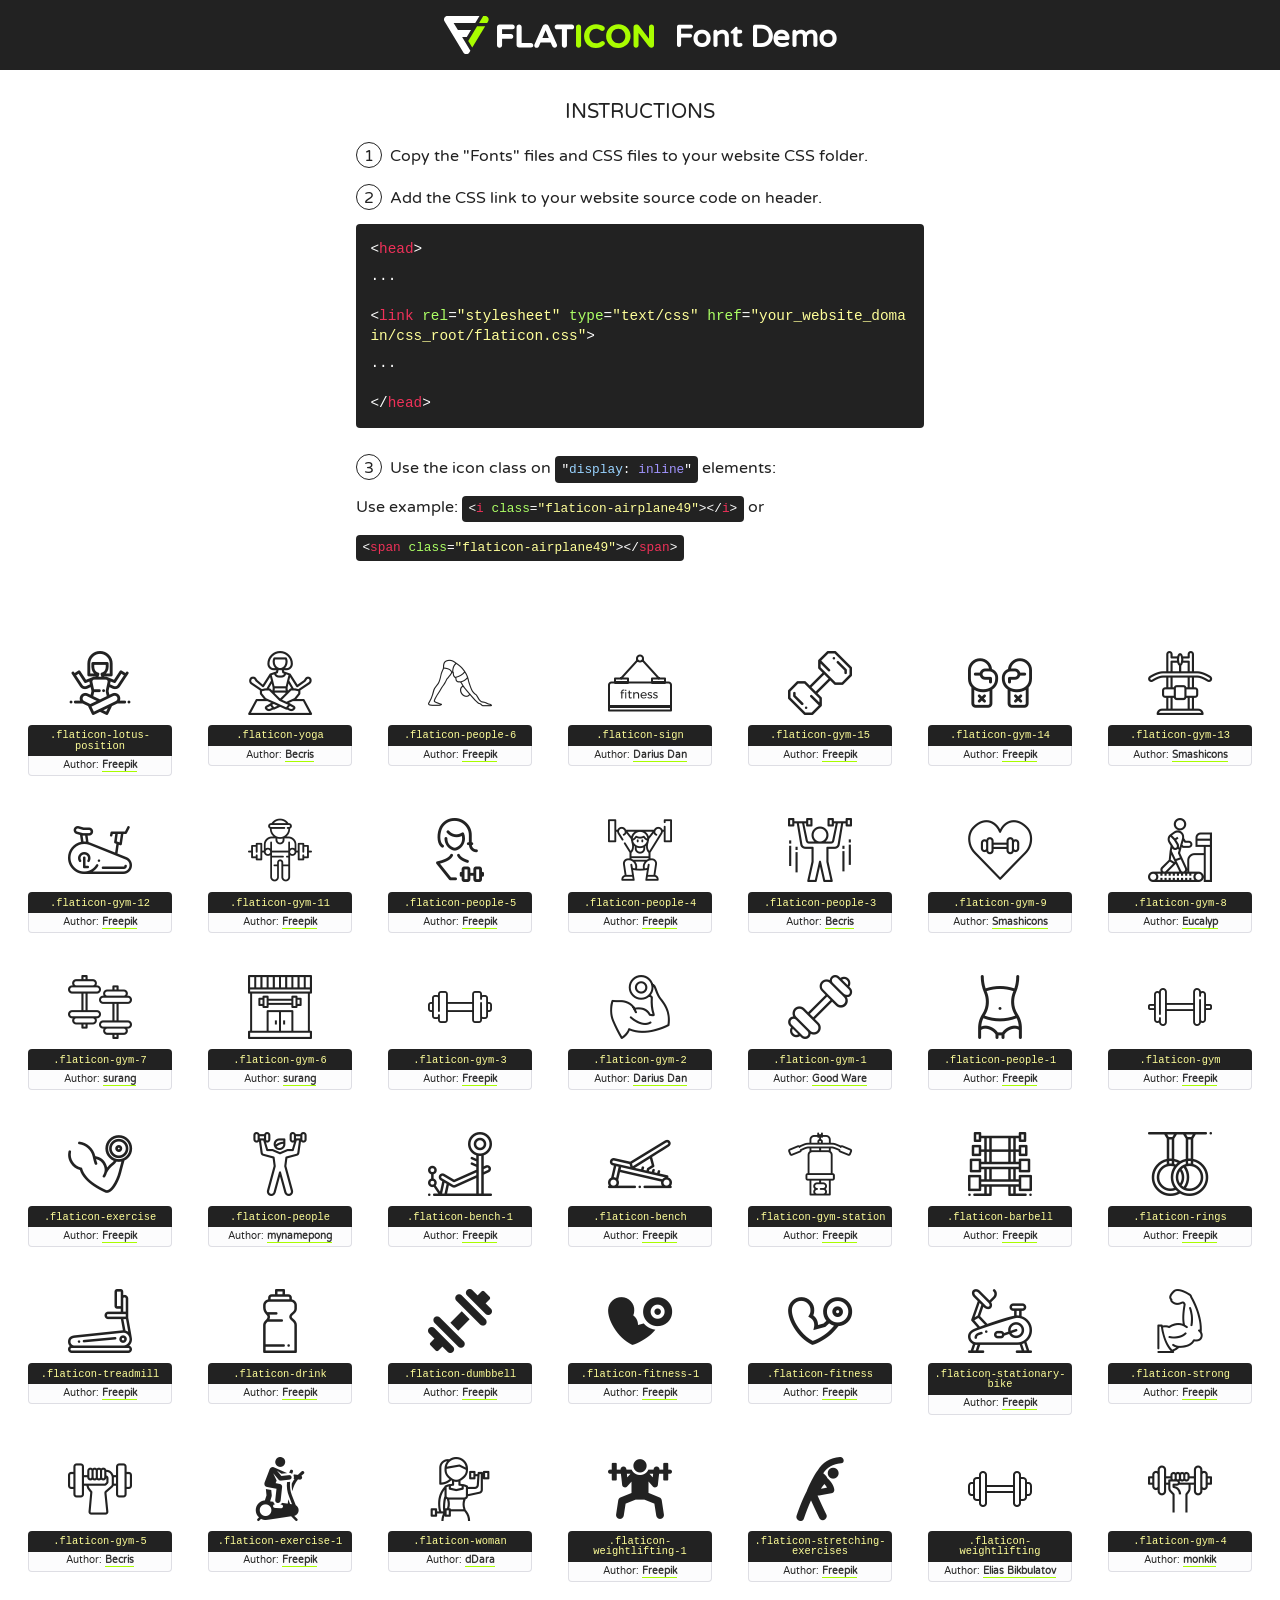
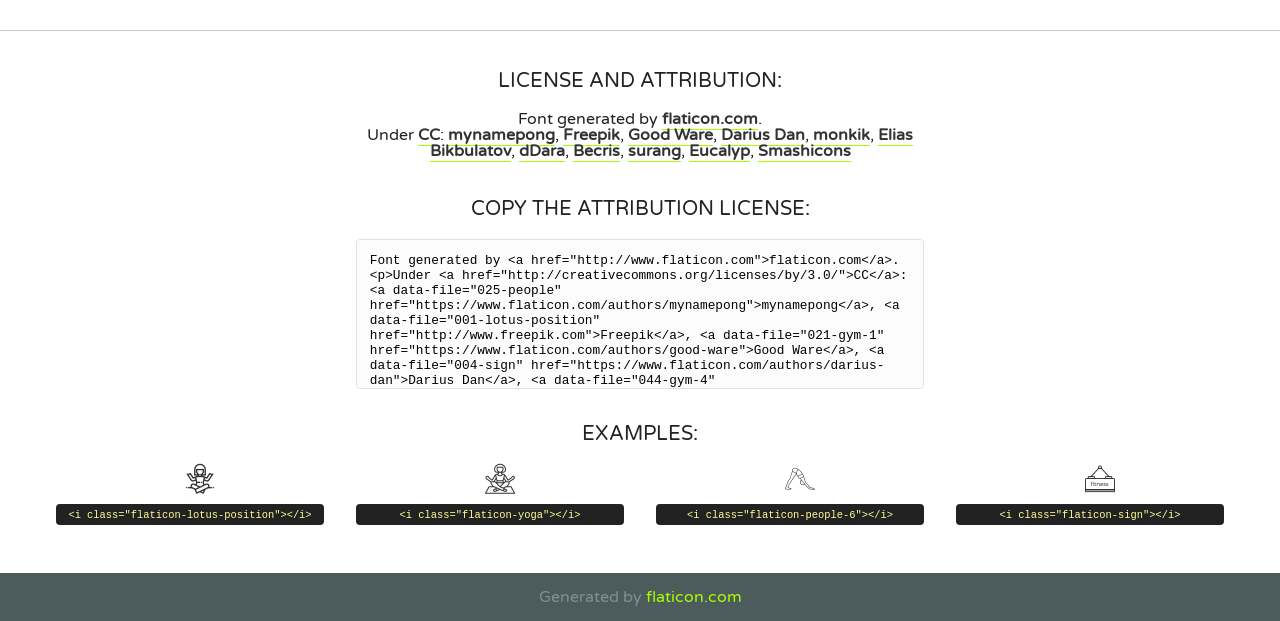
<file: static/plugin/flaticon/flaticon.html>
<!DOCTYPE html>
<!--
  Flaticon icon font: Flaticon
  Creation date: 05/05/2018 15:25
-->
<html>
<!DOCTYPE html>
<html>

<head>
    <title>Flaticon WebFont</title>
    <link href="http://fonts.googleapis.com/css?family=Varela+Round" rel="stylesheet" type="text/css" />
    <link rel="stylesheet" type="text/css" href="flaticon.css">
    <meta charset="UTF-8">
    <style>
    html, body, div, span, applet, object, iframe,
    h1, h2, h3, h4, h5, h6, p, blockquote, pre,
    a, abbr, acronym, address, big, cite, code,
    del, dfn, em, img, ins, kbd, q, s, samp,
    small, strike, strong, sub, sup, tt, var,
    b, u, i, center,
    dl, dt, dd, ol, ul, li,
    fieldset, form, label, legend,
    table, caption, tbody, tfoot, thead, tr, th, td,
    article, aside, canvas, details, embed, 
    figure, figcaption, footer, header, hgroup, 
    menu, nav, output, ruby, section, summary,
    time, mark, audio, video {
        margin: 0;
        padding: 0;
        border: 0;
        font-size: 100%;
        font: inherit;
        vertical-align: baseline;
    }
    /* HTML5 display-role reset for older browsers */
    article, aside, details, figcaption, figure, 
    footer, header, hgroup, menu, nav, section {
        display: block;
    }
    body {
        line-height: 1;
    }
    ol, ul {
        list-style: none;
    }
    blockquote, q {
        quotes: none;
    }
    blockquote:before, blockquote:after,
    q:before, q:after {
        content: '';
        content: none;
    }
    table {
        border-collapse: collapse;
        border-spacing: 0;
    }
    body {
        font-family: 'Varela Round', Helvetica, Arial, sans-serif;
        font-size: 16px;
        color: #222;
    }
    a {
        color: #333;
        border-bottom: 1px solid #a9fd00;
        font-weight: bold;
        text-decoration: none;
    }
    * {
        -moz-box-sizing: border-box;
        -webkit-box-sizing: border-box;
        box-sizing: border-box;
        margin: 0;
        padding: 0;
    }
    [class^="flaticon-"]:before, [class*=" flaticon-"]:before, [class^="flaticon-"]:after, [class*=" flaticon-"]:after {
        font-family: Flaticon;
        font-size: 30px;
        font-style: normal;
        margin-left: 20px;
        color: #333;
    }
    .wrapper {
        max-width: 600px;
        margin: auto;
        padding: 0 1em;
    }
    .title {
        font-size: 1.25em;
        text-align: center;
        margin-bottom: 1em;
        text-transform: uppercase;
    }
    header {
        text-align: center;
        background-color: #222;
        color: #fff;
        padding: 1em;
    }
    header .logo {
        width: 210px;
        height: 38px;
        display: inline-block;
        vertical-align: middle;
        margin-right: 1em;
        border: none;
    }
    header strong {
        font-size: 1.95em;
        font-weight: bold;
        vertical-align: middle;
        margin-top: 5px;
        display: inline-block;
    }
    .demo {
        margin: 2em auto;
        line-height: 1.25em;
    }
    .demo ul li {
        margin-bottom: 1em;
    }
    .demo ul li .num {
        color: #222;
        border-radius: 20px;
        display: inline-block;
        width: 26px;
        padding: 3px;
        height: 26px;
        text-align: center;
        margin-right: 0.5em;
        border: 1px solid #222;
    }
    .demo ul li code {
        background-color: #222;
        border-radius: 4px;
        padding: 0.25em 0.5em;
        display: inline-block;
        color: #fff;
        font-family: Consolas,Monaco,Lucida Console,Liberation Mono,DejaVu Sans Mono,Bitstream Vera Sans Mono,Courier New, monospace;
        font-weight: lighter;
        margin-top: 1em;
        font-size: 0.8em;
        word-break: break-all;
    }
    .demo ul li code.big {
        padding: 1em;
        font-size: 0.9em;
    }
    .demo ul li code .red {
        color: #EF3159;
    }
    .demo ul li code .green {
        color: #ACFF65;
    }
    .demo ul li code .yellow {
        color: #FFFF99;
    }
    .demo ul li code .blue {
        color: #99D3FF;
    }
    .demo ul li code .purple {
        color: #A295FF;
    }
    .demo ul li code .dots {
        margin-top: 0.5em;
        display: block;
    }
    #glyphs {
        border-bottom: 1px solid #ccc;
        padding: 2em 0;
        text-align: center;
    }
    .glyph {
        display: inline-block;
        width: 9em;
        margin: 1em;
        text-align: center;
        vertical-align: top;
        background: #FFF;
    }
    .glyph .glyph-icon {
        padding: 10px;
        display: block;
        font-family:"Flaticon";
        font-size: 64px;
        line-height: 1;
    }
    .glyph .glyph-icon:before {
        font-size: 64px;
        color: #222;
        margin-left: 0;
    }
    .class-name {
        font-size: 0.65em;
        background-color: #222;
        color: #fff;
        border-radius: 4px 4px 0 0;
        padding: 0.5em;
        color: #FFFF99;
        font-family: Consolas,Monaco,Lucida Console,Liberation Mono,DejaVu Sans Mono,Bitstream Vera Sans Mono,Courier New, monospace;
    }
    .author-name {
        font-size: 0.6em;
        background-color: #fcfcfd;
        border: 1px solid #DEDEE4;
        border-top: 0;
        border-radius: 0 0 4px 4px;
        padding: 0.5em;
    }
    .class-name:last-child {
        font-size: 10px;
        color:#888;
    }
    .class-name:last-child a {
        font-size: 10px;
        color:#555;
    }
    .class-name:last-child a:hover {
        color:#a9fd00;
    }
    .glyph > input {
        display: block;
        width: 100px;
        margin: 5px auto;
        text-align: center;
        font-size: 12px;
        cursor: text;
    }
    .glyph > input.icon-input {
        font-family:"Flaticon";
        font-size: 16px;
        margin-bottom: 10px;
    }
    .attribution .title {
        margin-top: 2em;
    }
    .attribution textarea {
        background-color: #fcfcfd;
        padding: 1em;
        border: none;
        box-shadow: none;
        border: 1px solid #DEDEE4;
        border-radius: 4px;
        resize: none;
        width: 100%;
        height: 150px;
        font-size: 0.8em;
        font-family: Consolas,Monaco,Lucida Console,Liberation Mono,DejaVu Sans Mono,Bitstream Vera Sans Mono,Courier New, monospace;
        -webkit-appearance: none;
    }
    .iconsuse {
        margin: 2em auto;
        text-align: center;
        max-width: 1200px;
    }
    .iconsuse:after {
        content: '';
        display: table;
        clear: both;
    }
    .iconsuse .image {
        float: left;
        width: 25%;
        padding: 0 1em;
    }
    .iconsuse .image p {
        margin-bottom: 1em;
    }
    .iconsuse .image span {
        display: block;
        font-size: 0.65em;
        background-color: #222;
        color: #fff;
        border-radius: 4px;
        padding: 0.5em;
        color: #FFFF99;
        margin-top: 1em;
        font-family: Consolas,Monaco,Lucida Console,Liberation Mono,DejaVu Sans Mono,Bitstream Vera Sans Mono,Courier New, monospace;
    }
    #footer {
        text-align: center;
        background-color: #4C5B5C;
        color: #7c9192;
        padding: 1em;
    }
    #footer a {
        border: none;
        color: #a9fd00;
        font-weight: normal;
    }
    @media (max-width: 960px) {
        .iconsuse .image {
            width: 50%;
        }
    }
    @media (max-width: 560px) {
        .iconsuse .image {
            width: 100%;
        }
    }
    </style>
</head>

<body class="characters-off">

    <header>
        <a href="http://www.flaticon.com" target="_blank" class="logo">
            <svg version="1.1" xmlns="http://www.w3.org/2000/svg" xmlns:xlink="http://www.w3.org/1999/xlink" xmlns:a="http://ns.adobe.com/AdobeSVGViewerExtensions/3.0/" viewBox="0 0 560.875 102.036" enable-background="new 0 0 560.875 102.036" xml:space="preserve">
                <defs>
                </defs>
                <g>
                    <g class="letters">
                        <path fill="#ffffff" d="M141.596,29.675c0-3.777,2.985-6.767,6.764-6.767h34.438c3.426,0,6.15,2.728,6.15,6.15
                        c0,3.43-2.724,6.149-6.15,6.149h-27.674v13.091h23.719c3.429,0,6.151,2.724,6.151,6.15c0,3.43-2.723,6.149-6.151,6.149h-23.719
                        v17.574c0,3.773-2.986,6.761-6.764,6.761c-3.779,0-6.764-2.989-6.764-6.761V29.675z"></path>
                        <path fill="#ffffff" d="M193.844,29.149c0-3.781,2.985-6.767,6.764-6.767c3.776,0,6.763,2.985,6.763,6.767v42.957h25.039
                        c3.426,0,6.149,2.726,6.149,6.153c0,3.425-2.723,6.15-6.149,6.15h-31.802c-3.779,0-6.764-2.986-6.764-6.768V29.149z"></path>
                        <path fill="#ffffff" d="M241.891,75.71l21.438-48.407c1.492-3.341,4.215-5.357,7.906-5.357h0.792
                        c3.686,0,6.323,2.017,7.815,5.357l21.439,48.407c0.436,0.967,0.701,1.845,0.701,2.723c0,3.602-2.809,6.501-6.414,6.501
                        c-3.161,0-5.269-1.845-6.499-4.655l-4.132-9.661h-27.059l-4.301,10.102c-1.144,2.631-3.426,4.214-6.237,4.214
                        c-3.517,0-6.24-2.81-6.24-6.325C241.1,77.64,241.451,76.677,241.891,75.71z M279.932,58.666l-8.521-20.297l-8.526,20.297H279.932
                        z"></path>
                        <path fill="#ffffff" d="M314.864,35.387H301.86c-3.429,0-6.239-2.813-6.239-6.238c0-3.429,2.811-6.24,6.239-6.24h39.533
                        c3.426,0,6.237,2.811,6.237,6.24c0,3.425-2.811,6.238-6.237,6.238h-13.001v42.785c0,3.773-2.99,6.761-6.764,6.761
                        c-3.779,0-6.764-2.989-6.764-6.761V35.387z"></path>
                        <path fill="#A9FD00" d="M352.615,29.149c0-3.781,2.985-6.767,6.767-6.767c3.774,0,6.761,2.985,6.761,6.767v49.024
                        c0,3.773-2.987,6.761-6.761,6.761c-3.781,0-6.767-2.989-6.767-6.761V29.149z"></path>
                        <path fill="#A9FD00" d="M374.132,53.836v-0.179c0-17.481,13.178-31.801,32.065-31.801c9.22,0,15.459,2.458,20.557,6.238
                        c1.402,1.054,2.637,2.985,2.637,5.357c0,3.692-2.985,6.59-6.681,6.59c-1.845,0-3.071-0.702-4.044-1.319
                        c-3.776-2.813-7.729-4.393-12.562-4.393c-10.364,0-17.831,8.611-17.831,19.154v0.173c0,10.542,7.291,19.329,17.831,19.329
                        c5.715,0,9.492-1.756,13.359-4.834c1.049-0.874,2.458-1.491,4.039-1.491c3.429,0,6.325,2.813,6.325,6.236
                        c0,2.106-1.056,3.78-2.282,4.834c-5.539,4.834-12.036,7.733-21.878,7.733C387.572,85.464,374.132,71.493,374.132,53.836z"></path>
                        <path fill="#A9FD00" d="M433.009,53.836v-0.179c0-17.481,13.79-31.801,32.766-31.801c18.981,0,32.592,14.143,32.592,31.628v0.173
                        c0,17.483-13.785,31.807-32.769,31.807C446.625,85.464,433.009,71.32,433.009,53.836z M484.224,53.836v-0.179
                        c0-10.539-7.725-19.326-18.626-19.326c-10.893,0-18.449,8.611-18.449,19.154v0.173c0,10.542,7.73,19.329,18.626,19.329
                        C476.676,72.986,484.224,64.378,484.224,53.836z"></path>
                        <path fill="#A9FD00" d="M506.233,29.321c0-3.774,2.99-6.763,6.767-6.763h1.401c3.252,0,5.183,1.583,7.029,3.953l26.093,34.265
                        V29.059c0-3.692,2.99-6.677,6.681-6.677c3.683,0,6.671,2.985,6.671,6.677v48.934c0,3.78-2.987,6.765-6.764,6.765h-0.436
                        c-3.257,0-5.188-1.581-7.034-3.953l-27.056-35.492v32.944c0,3.687-2.985,6.676-6.678,6.676c-3.683,0-6.673-2.989-6.673-6.676
                        V29.321z"></path>
                    </g>
                    <g class="insignia">
                        <path fill="#ffffff" d="M48.372,56.137h12.517l11.156-18.537H37.186L25.688,18.539h57.825L94.668,0H9.271
                        C5.925,0,2.842,1.801,1.198,4.716c-1.644,2.907-1.593,6.482,0.134,9.343l50.38,83.501c1.678,2.781,4.689,4.476,7.938,4.476
                        c3.246,0,6.257-1.695,7.935-4.476l2.898-4.804L48.372,56.137z"></path>
                        <g class="i">
                            <path fill="#A9FD00" d="M93.575,18.539h0.031v0.004l21.652,0.004l2.705-4.488c1.727-2.861,1.778-6.436,0.133-9.343
                            C116.454,1.801,113.371,0,110.026,0h-5.294L93.575,18.539z"></path>
                            <polygon fill="#A9FD00" points="88.291,27.356 64.725,66.486 75.519,84.404 109.942,27.356"></polygon>
                        </g>
                    </g>
                </g>
            </svg>
        </a>
        <strong>Font Demo</strong>
    </header>


    <section class="demo wrapper">

        <p class="title">Instructions</p>

        <ul>
            <li>
                <span class="num">1</span>Copy the "Fonts" files and CSS files to your website CSS folder.
            </li>
            <li>
                <span class="num">2</span>Add the CSS link to your website source code on header.
                <code class="big">
                    &lt;<span class="red">head</span>&gt;
                    <br/><span class="dots">...</span>
                    <br/>&lt;<span class="red">link</span> <span class="green">rel</span>=<span class="yellow">"stylesheet"</span> <span class="green">type</span>=<span class="yellow">"text/css"</span> <span class="green">href</span>=<span class="yellow">"your_website_domain/css_root/flaticon.css"</span>&gt;
                    <br/><span class="dots">...</span>
                    <br/>&lt;/<span class="red">head</span>&gt;
                </code>
            </li>

            <li>
                <p>
                    <span class="num">3</span>Use the icon class on <code>"<span class="blue">display</span>:<span class="purple"> inline</span>"</code> elements:
                    <br />
                    Use example: <code>&lt;<span class="red">i</span> <span class="green">class</span>=<span class="yellow">&quot;flaticon-airplane49&quot;</span>&gt;&lt;/<span class="red">i</span>&gt;</code> or <code>&lt;<span class="red">span</span> <span class="green">class</span>=<span class="yellow">&quot;flaticon-airplane49&quot;</span>&gt;&lt;/<span class="red">span</span>&gt;</code>
            </li>
        </ul>

    </section>




   <section id="glyphs">          
    
      
        <div class="glyph"><div class="glyph-icon flaticon-lotus-position"></div>
            <div class="class-name">.flaticon-lotus-position</div>
            <div class="author-name">Author: <a data-file="001-lotus-position" href="http://www.freepik.com">Freepik</a> </div> 
        </div>        
        
        <div class="glyph"><div class="glyph-icon flaticon-yoga"></div>
            <div class="class-name">.flaticon-yoga</div>
            <div class="author-name">Author: <a data-file="002-yoga" href="https://www.flaticon.com/authors/becris">Becris</a> </div> 
        </div>        
        
        <div class="glyph"><div class="glyph-icon flaticon-people-6"></div>
            <div class="class-name">.flaticon-people-6</div>
            <div class="author-name">Author: <a data-file="003-people-6" href="http://www.freepik.com">Freepik</a> </div> 
        </div>        
        
        <div class="glyph"><div class="glyph-icon flaticon-sign"></div>
            <div class="class-name">.flaticon-sign</div>
            <div class="author-name">Author: <a data-file="004-sign" href="https://www.flaticon.com/authors/darius-dan">Darius Dan</a> </div> 
        </div>        
        
        <div class="glyph"><div class="glyph-icon flaticon-gym-15"></div>
            <div class="class-name">.flaticon-gym-15</div>
            <div class="author-name">Author: <a data-file="005-gym-15" href="http://www.freepik.com">Freepik</a> </div> 
        </div>        
        
        <div class="glyph"><div class="glyph-icon flaticon-gym-14"></div>
            <div class="class-name">.flaticon-gym-14</div>
            <div class="author-name">Author: <a data-file="006-gym-14" href="http://www.freepik.com">Freepik</a> </div> 
        </div>        
        
        <div class="glyph"><div class="glyph-icon flaticon-gym-13"></div>
            <div class="class-name">.flaticon-gym-13</div>
            <div class="author-name">Author: <a data-file="007-gym-13" href="https://www.flaticon.com/authors/smashicons">Smashicons</a> </div> 
        </div>        
        
        <div class="glyph"><div class="glyph-icon flaticon-gym-12"></div>
            <div class="class-name">.flaticon-gym-12</div>
            <div class="author-name">Author: <a data-file="008-gym-12" href="http://www.freepik.com">Freepik</a> </div> 
        </div>        
        
        <div class="glyph"><div class="glyph-icon flaticon-gym-11"></div>
            <div class="class-name">.flaticon-gym-11</div>
            <div class="author-name">Author: <a data-file="009-gym-11" href="http://www.freepik.com">Freepik</a> </div> 
        </div>        
        
        <div class="glyph"><div class="glyph-icon flaticon-people-5"></div>
            <div class="class-name">.flaticon-people-5</div>
            <div class="author-name">Author: <a data-file="010-people-5" href="http://www.freepik.com">Freepik</a> </div> 
        </div>        
        
        <div class="glyph"><div class="glyph-icon flaticon-people-4"></div>
            <div class="class-name">.flaticon-people-4</div>
            <div class="author-name">Author: <a data-file="012-people-4" href="http://www.freepik.com">Freepik</a> </div> 
        </div>        
        
        <div class="glyph"><div class="glyph-icon flaticon-people-3"></div>
            <div class="class-name">.flaticon-people-3</div>
            <div class="author-name">Author: <a data-file="013-people-3" href="https://www.flaticon.com/authors/becris">Becris</a> </div> 
        </div>        
        
        <div class="glyph"><div class="glyph-icon flaticon-gym-9"></div>
            <div class="class-name">.flaticon-gym-9</div>
            <div class="author-name">Author: <a data-file="014-gym-9" href="https://www.flaticon.com/authors/smashicons">Smashicons</a> </div> 
        </div>        
        
        <div class="glyph"><div class="glyph-icon flaticon-gym-8"></div>
            <div class="class-name">.flaticon-gym-8</div>
            <div class="author-name">Author: <a data-file="015-gym-8" href="https://www.flaticon.com/authors/eucalyp">Eucalyp</a> </div> 
        </div>        
        
        <div class="glyph"><div class="glyph-icon flaticon-gym-7"></div>
            <div class="class-name">.flaticon-gym-7</div>
            <div class="author-name">Author: <a data-file="017-gym-7" href="https://www.flaticon.com/authors/surang">surang</a> </div> 
        </div>        
        
        <div class="glyph"><div class="glyph-icon flaticon-gym-6"></div>
            <div class="class-name">.flaticon-gym-6</div>
            <div class="author-name">Author: <a data-file="018-gym-6" href="https://www.flaticon.com/authors/surang">surang</a> </div> 
        </div>        
        
        <div class="glyph"><div class="glyph-icon flaticon-gym-3"></div>
            <div class="class-name">.flaticon-gym-3</div>
            <div class="author-name">Author: <a data-file="019-gym-3" href="http://www.freepik.com">Freepik</a> </div> 
        </div>        
        
        <div class="glyph"><div class="glyph-icon flaticon-gym-2"></div>
            <div class="class-name">.flaticon-gym-2</div>
            <div class="author-name">Author: <a data-file="020-gym-2" href="https://www.flaticon.com/authors/darius-dan">Darius Dan</a> </div> 
        </div>        
        
        <div class="glyph"><div class="glyph-icon flaticon-gym-1"></div>
            <div class="class-name">.flaticon-gym-1</div>
            <div class="author-name">Author: <a data-file="021-gym-1" href="https://www.flaticon.com/authors/good-ware">Good Ware</a> </div> 
        </div>        
        
        <div class="glyph"><div class="glyph-icon flaticon-people-1"></div>
            <div class="class-name">.flaticon-people-1</div>
            <div class="author-name">Author: <a data-file="022-people-1" href="http://www.freepik.com">Freepik</a> </div> 
        </div>        
        
        <div class="glyph"><div class="glyph-icon flaticon-gym"></div>
            <div class="class-name">.flaticon-gym</div>
            <div class="author-name">Author: <a data-file="023-gym" href="http://www.freepik.com">Freepik</a> </div> 
        </div>        
        
        <div class="glyph"><div class="glyph-icon flaticon-exercise"></div>
            <div class="class-name">.flaticon-exercise</div>
            <div class="author-name">Author: <a data-file="024-exercise" href="http://www.freepik.com">Freepik</a> </div> 
        </div>        
        
        <div class="glyph"><div class="glyph-icon flaticon-people"></div>
            <div class="class-name">.flaticon-people</div>
            <div class="author-name">Author: <a data-file="025-people" href="https://www.flaticon.com/authors/mynamepong">mynamepong</a> </div> 
        </div>        
        
        <div class="glyph"><div class="glyph-icon flaticon-bench-1"></div>
            <div class="class-name">.flaticon-bench-1</div>
            <div class="author-name">Author: <a data-file="026-bench-1" href="http://www.freepik.com">Freepik</a> </div> 
        </div>        
        
        <div class="glyph"><div class="glyph-icon flaticon-bench"></div>
            <div class="class-name">.flaticon-bench</div>
            <div class="author-name">Author: <a data-file="027-bench" href="http://www.freepik.com">Freepik</a> </div> 
        </div>        
        
        <div class="glyph"><div class="glyph-icon flaticon-gym-station"></div>
            <div class="class-name">.flaticon-gym-station</div>
            <div class="author-name">Author: <a data-file="028-gym-station" href="http://www.freepik.com">Freepik</a> </div> 
        </div>        
        
        <div class="glyph"><div class="glyph-icon flaticon-barbell"></div>
            <div class="class-name">.flaticon-barbell</div>
            <div class="author-name">Author: <a data-file="029-barbell" href="http://www.freepik.com">Freepik</a> </div> 
        </div>        
        
        <div class="glyph"><div class="glyph-icon flaticon-rings"></div>
            <div class="class-name">.flaticon-rings</div>
            <div class="author-name">Author: <a data-file="030-rings" href="http://www.freepik.com">Freepik</a> </div> 
        </div>        
        
        <div class="glyph"><div class="glyph-icon flaticon-treadmill"></div>
            <div class="class-name">.flaticon-treadmill</div>
            <div class="author-name">Author: <a data-file="031-treadmill" href="http://www.freepik.com">Freepik</a> </div> 
        </div>        
        
        <div class="glyph"><div class="glyph-icon flaticon-drink"></div>
            <div class="class-name">.flaticon-drink</div>
            <div class="author-name">Author: <a data-file="032-drink" href="http://www.freepik.com">Freepik</a> </div> 
        </div>        
        
        <div class="glyph"><div class="glyph-icon flaticon-dumbbell"></div>
            <div class="class-name">.flaticon-dumbbell</div>
            <div class="author-name">Author: <a data-file="033-dumbbell" href="http://www.freepik.com">Freepik</a> </div> 
        </div>        
        
        <div class="glyph"><div class="glyph-icon flaticon-fitness-1"></div>
            <div class="class-name">.flaticon-fitness-1</div>
            <div class="author-name">Author: <a data-file="034-fitness-1" href="http://www.freepik.com">Freepik</a> </div> 
        </div>        
        
        <div class="glyph"><div class="glyph-icon flaticon-fitness"></div>
            <div class="class-name">.flaticon-fitness</div>
            <div class="author-name">Author: <a data-file="035-fitness" href="http://www.freepik.com">Freepik</a> </div> 
        </div>        
        
        <div class="glyph"><div class="glyph-icon flaticon-stationary-bike"></div>
            <div class="class-name">.flaticon-stationary-bike</div>
            <div class="author-name">Author: <a data-file="036-stationary-bike" href="http://www.freepik.com">Freepik</a> </div> 
        </div>        
        
        <div class="glyph"><div class="glyph-icon flaticon-strong"></div>
            <div class="class-name">.flaticon-strong</div>
            <div class="author-name">Author: <a data-file="037-strong" href="http://www.freepik.com">Freepik</a> </div> 
        </div>        
        
        <div class="glyph"><div class="glyph-icon flaticon-gym-5"></div>
            <div class="class-name">.flaticon-gym-5</div>
            <div class="author-name">Author: <a data-file="038-gym-5" href="https://www.flaticon.com/authors/becris">Becris</a> </div> 
        </div>        
        
        <div class="glyph"><div class="glyph-icon flaticon-exercise-1"></div>
            <div class="class-name">.flaticon-exercise-1</div>
            <div class="author-name">Author: <a data-file="039-exercise-1" href="http://www.freepik.com">Freepik</a> </div> 
        </div>        
        
        <div class="glyph"><div class="glyph-icon flaticon-woman"></div>
            <div class="class-name">.flaticon-woman</div>
            <div class="author-name">Author: <a data-file="040-woman" href="https://www.flaticon.com/authors/ddara">dDara</a> </div> 
        </div>        
        
        <div class="glyph"><div class="glyph-icon flaticon-weightlifting-1"></div>
            <div class="class-name">.flaticon-weightlifting-1</div>
            <div class="author-name">Author: <a data-file="041-weightlifting-1" href="http://www.freepik.com">Freepik</a> </div> 
        </div>        
        
        <div class="glyph"><div class="glyph-icon flaticon-stretching-exercises"></div>
            <div class="class-name">.flaticon-stretching-exercises</div>
            <div class="author-name">Author: <a data-file="042-stretching-exercises" href="http://www.freepik.com">Freepik</a> </div> 
        </div>        
        
        <div class="glyph"><div class="glyph-icon flaticon-weightlifting"></div>
            <div class="class-name">.flaticon-weightlifting</div>
            <div class="author-name">Author: <a data-file="043-weightlifting" href="https://www.flaticon.com/authors/elias-bikbulatov">Elias Bikbulatov</a> </div> 
        </div>        
        
        <div class="glyph"><div class="glyph-icon flaticon-gym-4"></div>
            <div class="class-name">.flaticon-gym-4</div>
            <div class="author-name">Author: <a data-file="044-gym-4" href="https://www.flaticon.com/authors/monkik">monkik</a> </div> 
        </div>        
        

    </section>



    <section class="attribution wrapper"   style="text-align:center;">

      <div class="title">License and attribution:</div><div class="attrDiv">Font generated by <a href="http://www.flaticon.com">flaticon.com</a>. <div><p>Under <a href="http://creativecommons.org/licenses/by/3.0/">CC</a>: <a data-file="025-people" href="https://www.flaticon.com/authors/mynamepong">mynamepong</a>, <a data-file="001-lotus-position" href="http://www.freepik.com">Freepik</a>, <a data-file="021-gym-1" href="https://www.flaticon.com/authors/good-ware">Good Ware</a>, <a data-file="004-sign" href="https://www.flaticon.com/authors/darius-dan">Darius Dan</a>, <a data-file="044-gym-4" href="https://www.flaticon.com/authors/monkik">monkik</a>, <a data-file="043-weightlifting" href="https://www.flaticon.com/authors/elias-bikbulatov">Elias Bikbulatov</a>, <a data-file="040-woman" href="https://www.flaticon.com/authors/ddara">dDara</a>, <a data-file="002-yoga" href="https://www.flaticon.com/authors/becris">Becris</a>, <a data-file="017-gym-7" href="https://www.flaticon.com/authors/surang">surang</a>, <a data-file="015-gym-8" href="https://www.flaticon.com/authors/eucalyp">Eucalyp</a>, <a data-file="007-gym-13" href="https://www.flaticon.com/authors/smashicons">Smashicons</a></p>  </div>
      </div>
      <div class="title">Copy the Attribution License:</div>

    <textarea onclick="this.focus();this.select();">Font generated by &lt;a href=&quot;http://www.flaticon.com&quot;&gt;flaticon.com&lt;/a&gt;. <p>Under <a href="http://creativecommons.org/licenses/by/3.0/">CC</a>: <a data-file="025-people" href="https://www.flaticon.com/authors/mynamepong">mynamepong</a>, <a data-file="001-lotus-position" href="http://www.freepik.com">Freepik</a>, <a data-file="021-gym-1" href="https://www.flaticon.com/authors/good-ware">Good Ware</a>, <a data-file="004-sign" href="https://www.flaticon.com/authors/darius-dan">Darius Dan</a>, <a data-file="044-gym-4" href="https://www.flaticon.com/authors/monkik">monkik</a>, <a data-file="043-weightlifting" href="https://www.flaticon.com/authors/elias-bikbulatov">Elias Bikbulatov</a>, <a data-file="040-woman" href="https://www.flaticon.com/authors/ddara">dDara</a>, <a data-file="002-yoga" href="https://www.flaticon.com/authors/becris">Becris</a>, <a data-file="017-gym-7" href="https://www.flaticon.com/authors/surang">surang</a>, <a data-file="015-gym-8" href="https://www.flaticon.com/authors/eucalyp">Eucalyp</a>, <a data-file="007-gym-13" href="https://www.flaticon.com/authors/smashicons">Smashicons</a></p>  
     </textarea>

    </section>

    <section class="iconsuse">

          <div class="title">Examples:</div>            
             
            <div class="image">
                <p>
                    <i class="glyph-icon flaticon-lotus-position"></i> 
                    <span>&lt;i class=&quot;flaticon-lotus-position&quot;&gt;&lt;/i&gt;</span>
                </p>
            </div>
            
            <div class="image">
                <p>
                    <i class="glyph-icon flaticon-yoga"></i> 
                    <span>&lt;i class=&quot;flaticon-yoga&quot;&gt;&lt;/i&gt;</span>
                </p>
            </div>
            
            <div class="image">
                <p>
                    <i class="glyph-icon flaticon-people-6"></i> 
                    <span>&lt;i class=&quot;flaticon-people-6&quot;&gt;&lt;/i&gt;</span>
                </p>
            </div>
            
            <div class="image">
                <p>
                    <i class="glyph-icon flaticon-sign"></i> 
                    <span>&lt;i class=&quot;flaticon-sign&quot;&gt;&lt;/i&gt;</span>
                </p>
            </div>
                       
        </div>
                            
    </section>

<div id="footer">
    <div>Generated by <a href="http://www.flaticon.com">flaticon.com</a>
    </div>
</div>



</body>
</html>
</file>
<file: static/plugin/flaticon/flaticon.css>
/*
  	Flaticon icon font: Flaticon
  	Creation date: 05/05/2018 15:25
  	*/

@font-face {
  font-family: "Flaticon";
  src: url("./Flaticon.eot");
  src: url("./Flaticon.eot?#iefix") format("embedded-opentype"),
       url("./Flaticon.woff") format("woff"),
       url("./Flaticon.ttf") format("truetype"),
       url("./Flaticon.svg#Flaticon") format("svg");
  font-weight: normal;
  font-style: normal;
}

@media screen and (-webkit-min-device-pixel-ratio:0) {
  @font-face {
    font-family: "Flaticon";
    src: url("./Flaticon.svg#Flaticon") format("svg");
  }
}

[class^="flaticon-"]:before, [class*=" flaticon-"]:before,
[class^="flaticon-"]:after, [class*=" flaticon-"]:after {   
  font-family: Flaticon;
  font-style: normal;
}

.flaticon-lotus-position:before { content: "\f100"; }
.flaticon-yoga:before { content: "\f101"; }
.flaticon-people-6:before { content: "\f102"; }
.flaticon-sign:before { content: "\f103"; }
.flaticon-gym-15:before { content: "\f104"; }
.flaticon-gym-14:before { content: "\f105"; }
.flaticon-gym-13:before { content: "\f106"; }
.flaticon-gym-12:before { content: "\f107"; }
.flaticon-gym-11:before { content: "\f108"; }
.flaticon-people-5:before { content: "\f109"; }
.flaticon-people-4:before { content: "\f10a"; }
.flaticon-people-3:before { content: "\f10b"; }
.flaticon-gym-9:before { content: "\f10c"; }
.flaticon-gym-8:before { content: "\f10d"; }
.flaticon-gym-7:before { content: "\f10e"; }
.flaticon-gym-6:before { content: "\f10f"; }
.flaticon-gym-3:before { content: "\f110"; }
.flaticon-gym-2:before { content: "\f111"; }
.flaticon-gym-1:before { content: "\f112"; }
.flaticon-people-1:before { content: "\f113"; }
.flaticon-gym:before { content: "\f114"; }
.flaticon-exercise:before { content: "\f115"; }
.flaticon-people:before { content: "\f116"; }
.flaticon-bench-1:before { content: "\f117"; }
.flaticon-bench:before { content: "\f118"; }
.flaticon-gym-station:before { content: "\f119"; }
.flaticon-barbell:before { content: "\f11a"; }
.flaticon-rings:before { content: "\f11b"; }
.flaticon-treadmill:before { content: "\f11c"; }
.flaticon-drink:before { content: "\f11d"; }
.flaticon-dumbbell:before { content: "\f11e"; }
.flaticon-fitness-1:before { content: "\f11f"; }
.flaticon-fitness:before { content: "\f120"; }
.flaticon-stationary-bike:before { content: "\f121"; }
.flaticon-strong:before { content: "\f122"; }
.flaticon-gym-5:before { content: "\f123"; }
.flaticon-exercise-1:before { content: "\f124"; }
.flaticon-woman:before { content: "\f125"; }
.flaticon-weightlifting-1:before { content: "\f126"; }
.flaticon-stretching-exercises:before { content: "\f127"; }
.flaticon-weightlifting:before { content: "\f128"; }
.flaticon-gym-4:before { content: "\f129"; }
</file>
